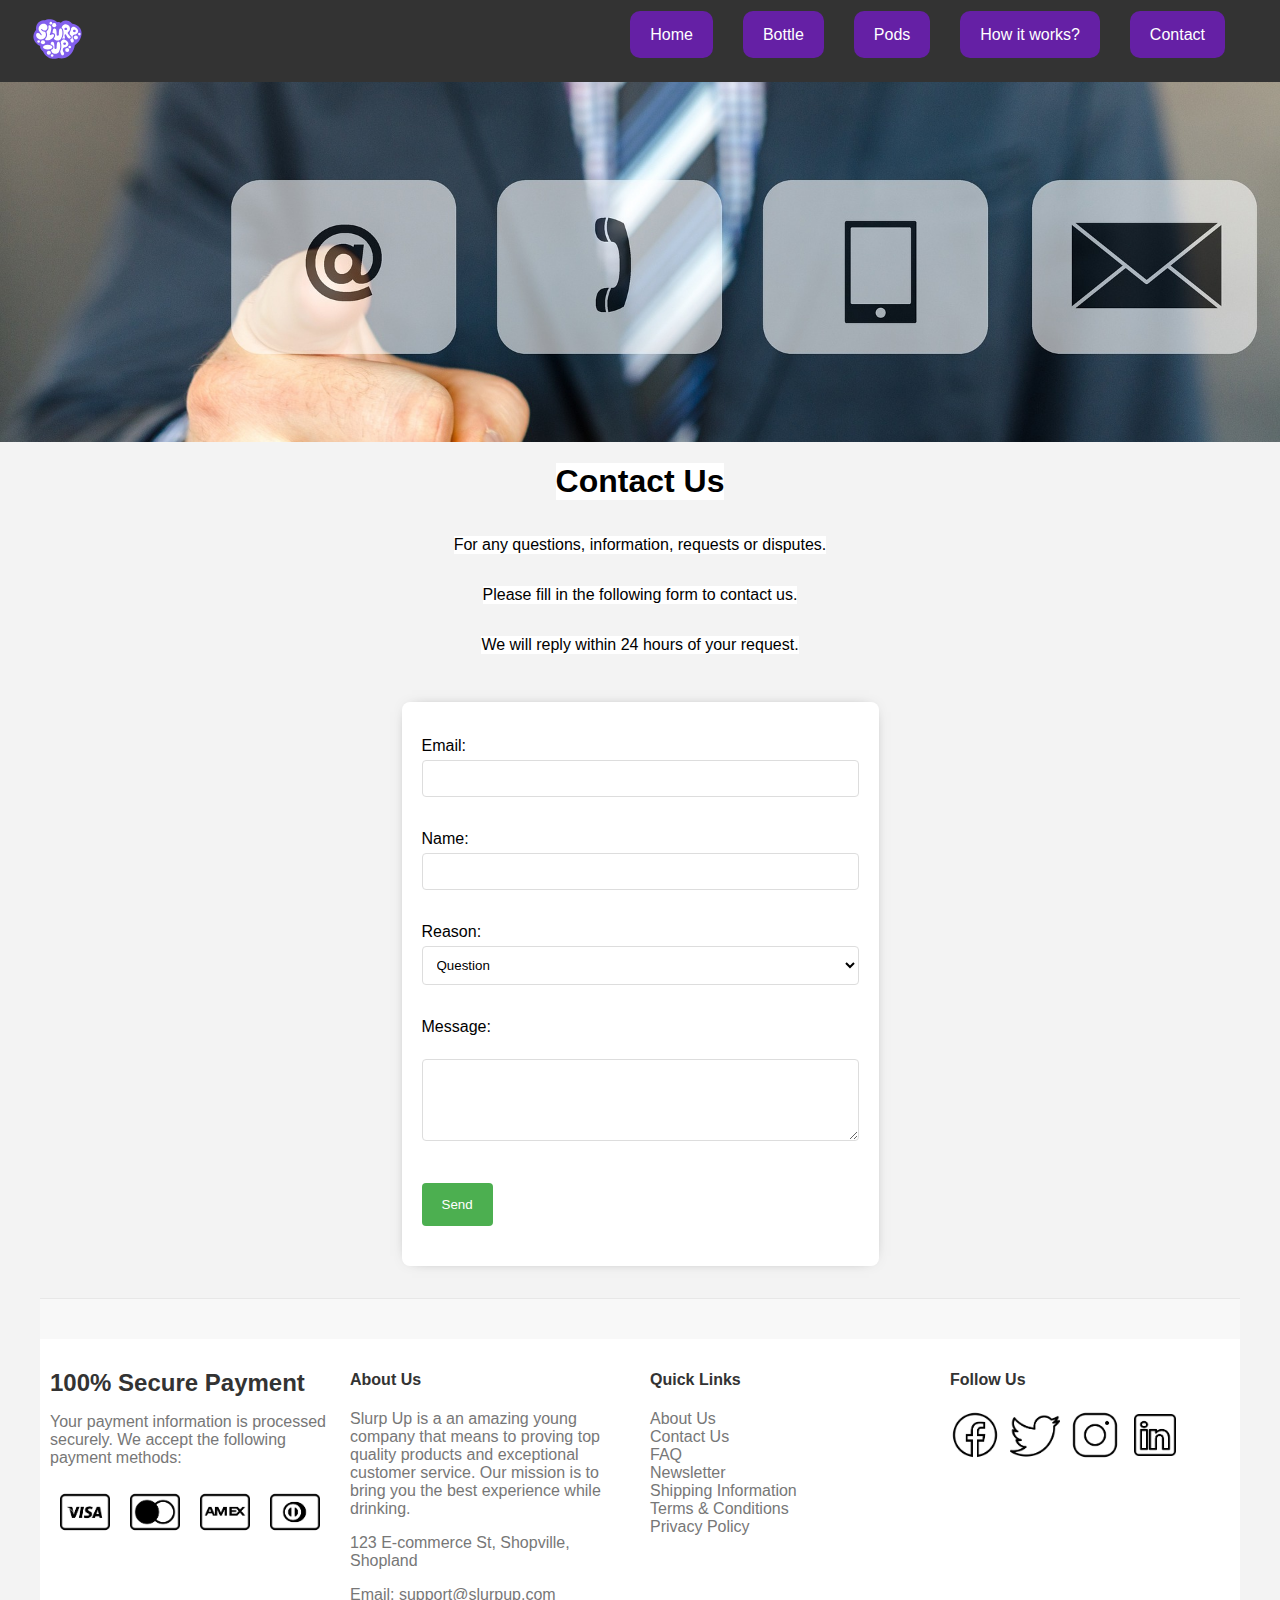
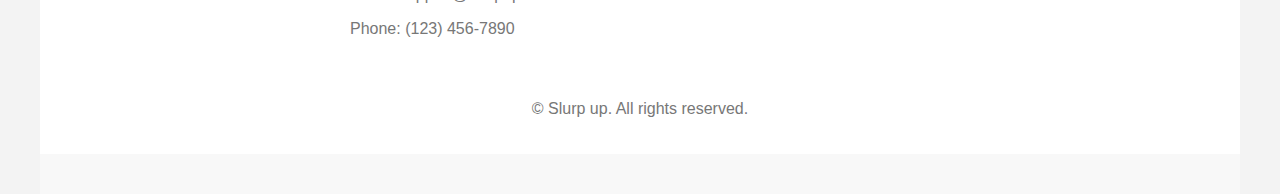
<file: pages/contact.html>
<!DOCTYPE html>
<html>
<head>
    <title>Contact Us</title>
    <link rel="stylesheet" href="../style/contact.css">
</head>
<body>
    <header>
        <nav>
            <a href="../index.html"><img id="logo" src="/assets/logo/logo.svg" alt="slurp up logo"></a>
            
            
            <ul>
                <li>
                    <a href="../index.html">Home</a>
                </li>
                <li>
                    <a href="./products.html#bottle">Bottle</a>
                </li>
                <li>
                    <a href="./products.html#pods">Pods</a>
                </li>
                <li>
                    <a href="../index.html#how-to">How it works?</a>
                </li>
                <li>
                    <a href="./contact.html">Contact</a>
                </li>
            </ul>
        </nav>
        
    </header>
    
    <img src="../assets/contact/contact.jpg" alt="Contact Us" />
    <h1>Contact Us</h1>
    <p>   For any questions, information, requests or disputes. </p>
    <p>   Please fill in the following form to contact us.      </p>
    <p>   We will reply within 24 hours of your request.        </p>

    <form>
        <label for="email">Email:</label>
        <input type="email" id="email" name="email" required><br><br>

        <label for="name">Name:</label>
        <input type="text" id="name" name="name" required><br><br>

        <label for="reason">Reason:</label>
        <select id="reason" name="reason">
            <option value="question">Question</option>
            <option value="question">Litigation</option>
            <option value="feedback">Feedback</option>
            <option value="support">Support</option>
            <option value="support">Others</option>
        </select><br><br>

        <label for="message">Message:</label><br>
        <textarea id="message" name="message" rows="4" cols="50" required></textarea><br><br>

        <input type="submit" value="Send">
    </form>
    
    <footer class="footer">
        <div class="footer-container">
      
            <!-- Payment Info -->
            <div class="footer-section secure-payment-section">
                <h2>100% Secure Payment</h2>
                <p>Your payment information is processed securely. We accept the following payment methods:</p>
                <div class="payment-icons">
                    <img src="/assets/payment_methods/visa.png" alt="Visa">
                    <img src="/assets/payment_methods/mastercard.png" alt="Mastercard">
                    <img src="/assets/payment_methods/amex.png" alt="Amex">
                    <img src="/assets/payment_methods/diners_club.png" alt="Diners Club">
                </div>
            </div>
      
            <!-- Quick Links -->
            <div class="footer-section">
                <h4>About Us</h4>
                <p>Slurp Up is a an amazing young company that means to proving top quality products and exceptional customer service. 
                    Our mission is to bring you the best experience while drinking.</p>
                <p>123 E-commerce St, Shopville, Shopland</p>
                <p>Email: support@slurpup.com</p>
                <p>Phone: (123) 456-7890</p>
            </div>
      
            <!-- Customer Service -->
            <div class="footer-section">
                <h4>Quick Links</h4>
                <ul>
                    <li><a href="">About Us</a></li>
                    <li><a href="">Contact Us</a></li>
                    <li><a href="">FAQ</a></li>
                    <li><a href="">Newsletter</a></li>
                    <li><a href="">Shipping Information</a></li>
                    <li><a href="">Terms & Conditions</a></li>
                    <li><a href="">Privacy Policy</a></li>
                </ul>
            </div>
      
            <!-- Follow Us -->
            <div class="footer-section social-network">
                <h4>Follow Us</h4>
                <div class="social-icons">
                    <a href="https://www.facebook.com" target="_blank">
                        <img src="/assets/social_network/facebook.png" alt="Facebook">
                    </a>
                    <a href="https://www.twitter.com" target="_blank">
                        <img src="/assets/social_network/twitter.png" alt="Twitter">
                    </a>
                    <a href="https://www.instagram.com" target="_blank">
                        <img src="/assets/social_network/instagram.png" alt="Instagram">
                    </a>
                    <a href="https://www.linkedin.com" target="_blank">
                        <img src="/assets/social_network/linkedin.png" alt="LinkedIn">
                    </a>
                </div>
            </div>
      
        </div>
      
        <div class="footer-bottom">
            <p>&copy; Slurp up. All rights reserved.</p>
        </div>
    </footer>
</body>
</html>
</file>
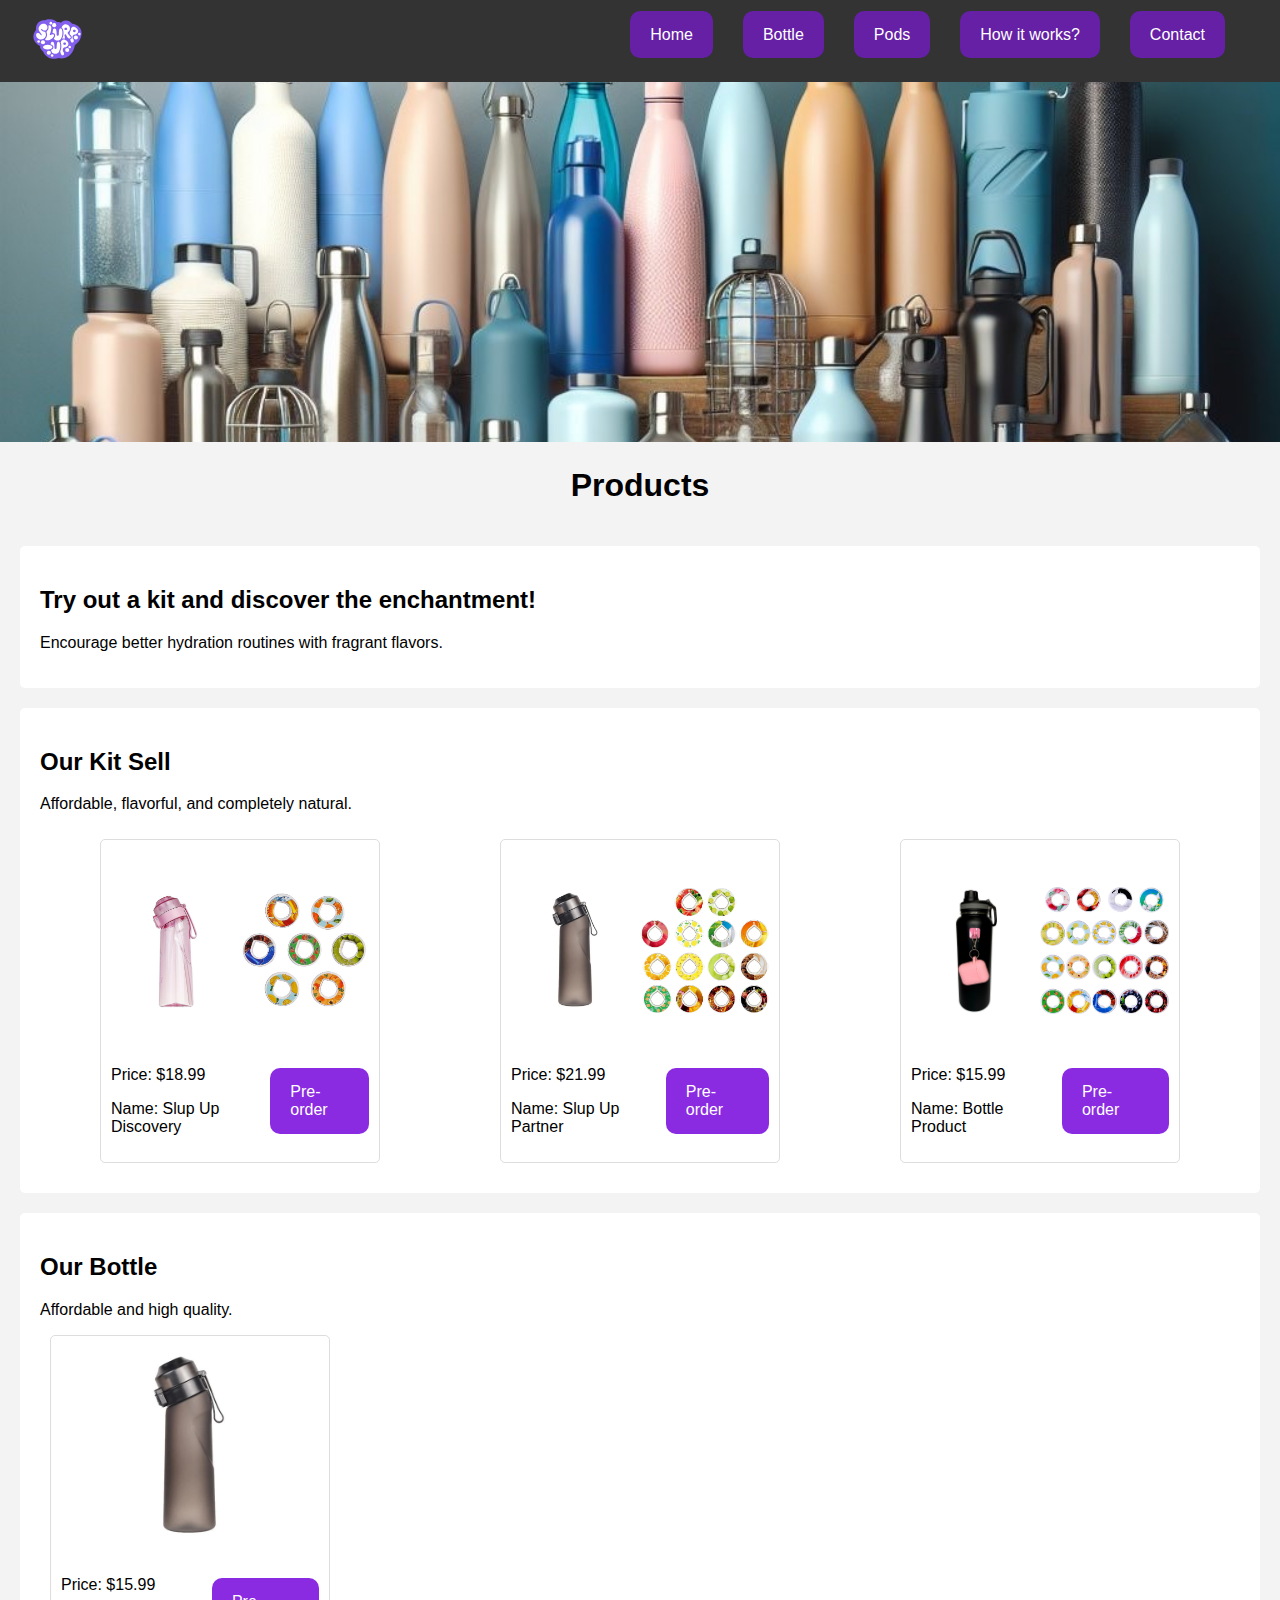
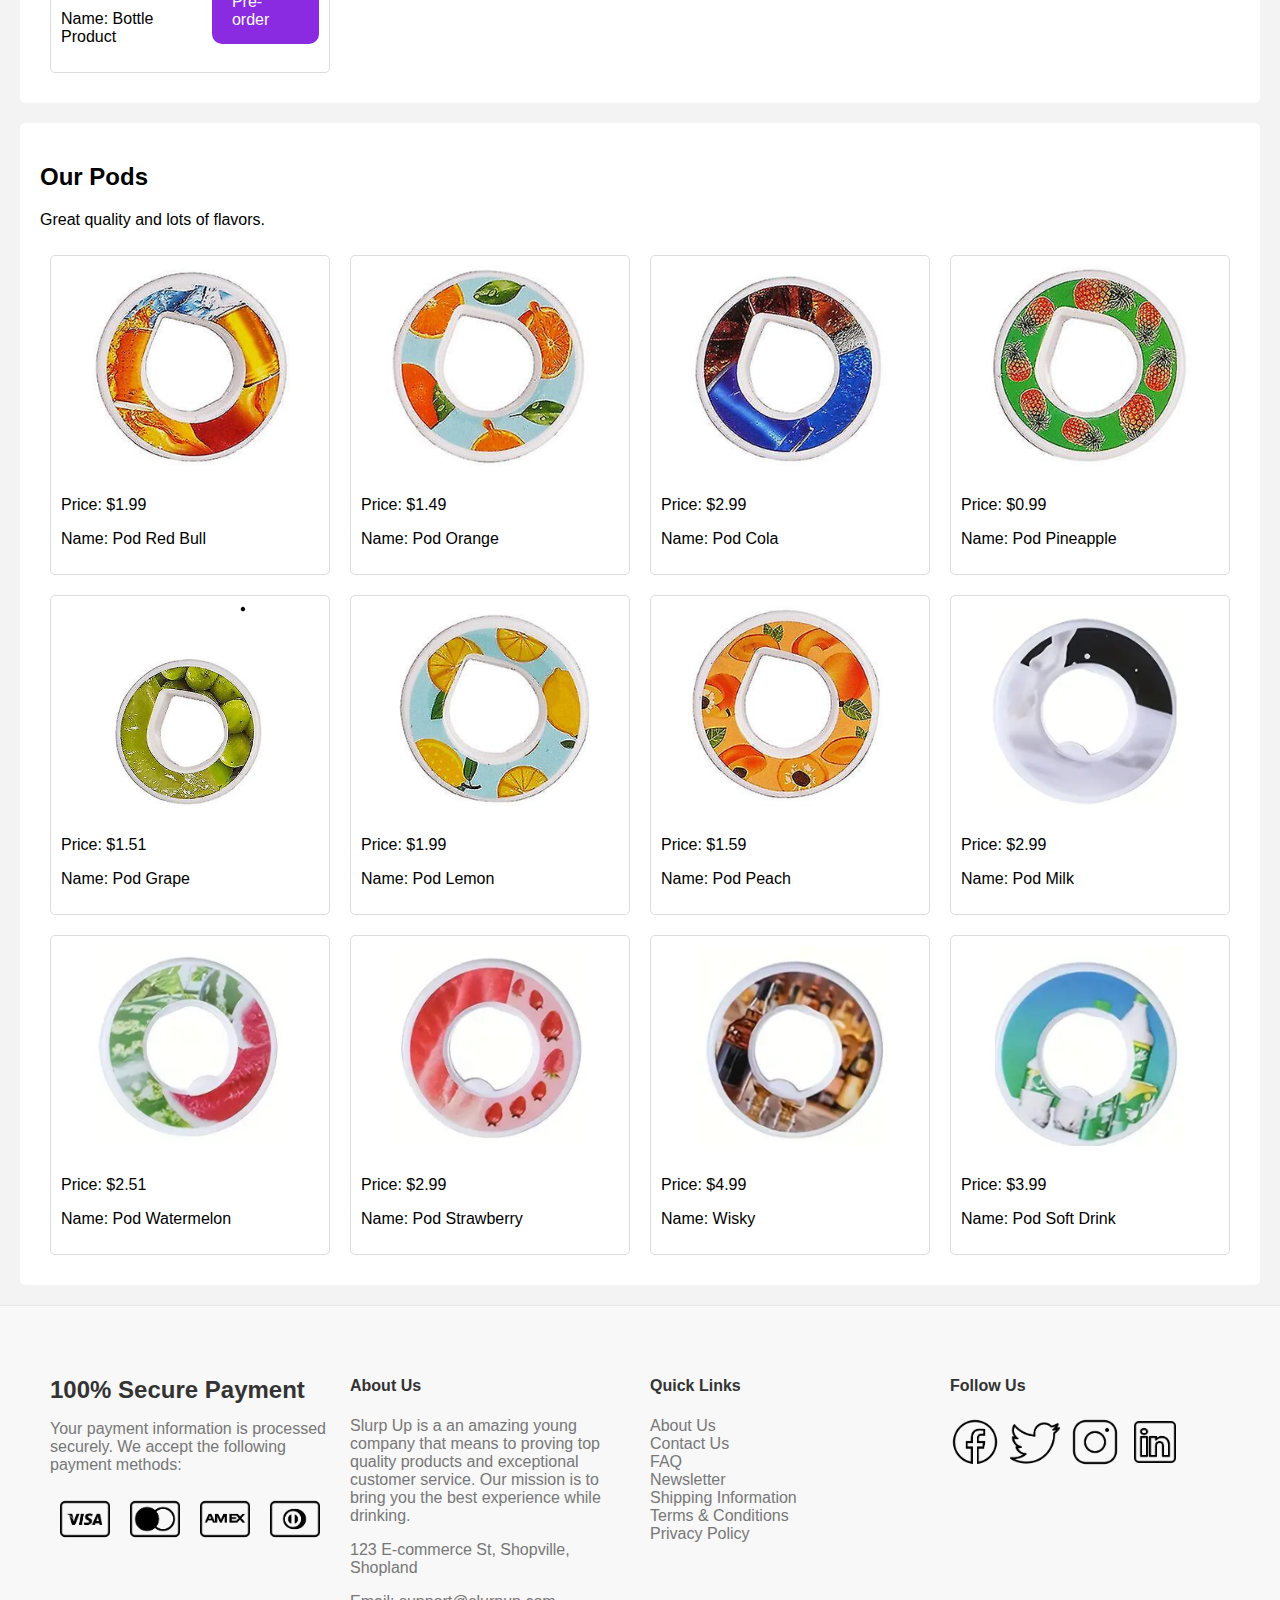
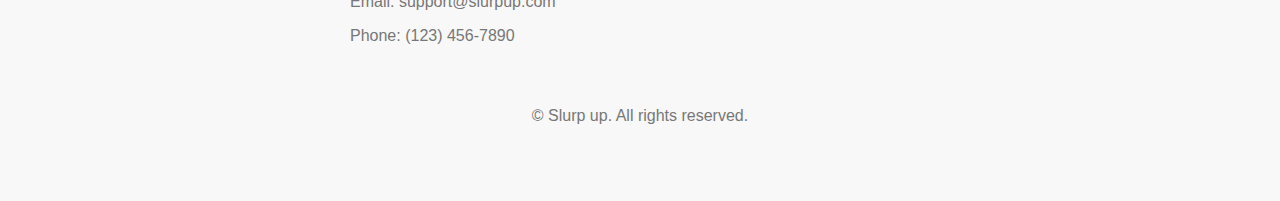
<file: pages/products.html>
<!DOCTYPE html>
<html lang="en">
<head>
    <meta charset="UTF-8">
    <meta name="viewport" content="width=device-width, initial-scale=1.0">
    <title>Products</title>
    <link rel="stylesheet" href="../style/products.css">
</head>
<body>
    <header>
        <nav>
            <a href="../index.html"><img src="/assets/logo/logo.svg" alt="slurp up logo"></a>
            
            <ul>
                <li>
                    <a href="../index.html">Home</a>
                </li>
                <li>
                    <a href="./products.html#bottle">Bottle</a>
                </li>
                <li>
                    <a href="./products.html#pods">Pods</a>
                </li>
                <li>
                    <a href="../index.html#how-to">How it works?</a>
                </li>
                <li>
                    <a href="./contact.html">Contact</a>
                </li>
            </ul>
        </nav>
    </header>

    <img src="../assets/products/rayon_gourde.jpg" alt="Product Image">
    <div><h1>Products</h1></div>

    <section>
        <h2>Try out a kit and discover the enchantment!</h2>
        <p>Encourage better hydration routines with fragrant flavors.</p>
    </section>

    <section id="kits">
        <h2>Our Kit Sell</h2>
        <p>Affordable, flavorful, and completely natural.</p>
        <div class="product-container">
            <div class="product">
                <div class="image-container">
                    <img src="../assets/products/bottle1.jpg" alt="Bottle Image">
                    <img src="../assets/products/pods1.jpg" alt="Pod Image">
                </div>
                <div class="infos-product">
                    <div>
                        <p>Price: $18.99</p>
                        <p>Name: Slup Up Discovery</p>
                    </div>
                    <a href="">Pre-order</a>
                </div>
            </div>
            <div class="product">
                <div class="image-container">
                    <img src="../assets/products/bottle2.webp" alt="Bottle Image">
                    <img src="../assets/products/pods2.jpg" alt="Pod Image">
                </div>
                <div class="infos-product">
                    <div>
                        <p>Price: $21.99</p>
                        <p>Name: Slup Up Partner</p>
                    </div>
                    <a href="">Pre-order</a>
                </div>
            </div>
            <div class="product">
                <div class="image-container">
                    <img src="../assets/products/bottle3.webp" alt="Bottle Image">
                    <img src="../assets/products/pods3.jpg" alt="Pod Image">
                </div>
                <div class="infos-product">
                    <div>
                        <p>Price: $15.99</p>
                        <p>Name: Bottle Product</p> 
                    </div>
                    <a href="">Pre-order</a>
                </div>
            </div>
        </div>
    </section>

    <section id="bottle">
        <h2>Our Bottle</h2>
        <p>Affordable and high quality.</p>
        <div class="product">
            <img src="../assets/products/bottle2.webp" alt="Bottle Image">
            <div class="infos-product">
                <div>
                    <p>Price: $15.99</p>
                    <p>Name: Bottle Product</p> 
                </div>
                <a href="">Pre-order</a>
            </div>
        </div>
    </section>

    <section id="pods">
        <h2>Our Pods</h2>
        <p>Great quality and lots of flavors.</p>
        <div class="product-container">
            <div class="product">
                <img src="../assets/products/pod_unique1.png" alt="Pod Image">
                <p>Price: $1.99</p>
                <p>Name: Pod Red Bull</p>
            </div>
            <div class="product">
                <img src="../assets/products/pod_unique2.png" alt="Pod Image">
                <p>Price: $1.49</p>
                <p>Name: Pod Orange</p>
            </div>
            <div class="product">
                <img src="../assets/products/pod_unique3.png" alt="Pod Image">
                <p>Price: $2.99</p>
                <p>Name: Pod Cola</p>
            </div>
            <div class="product">
                <img src="../assets/products/pod_unique4.png" alt="Pod Image">
                <p>Price: $0.99</p>
                <p>Name: Pod Pineapple</p>
            </div>
            <div class="product">
                <img src="../assets/products/pod_unique5.png" alt="Pod Image">
                <p>Price: $1.51</p>
                <p>Name: Pod Grape</p>
            </div>
            <div class="product">
                <img src="../assets/products/pod_unique6.png" alt="Pod Image">
                <p>Price: $1.99</p>
                <p>Name: Pod Lemon</p>
            </div>
            <div class="product">
                <img src="../assets/products/pod_unique7.png" alt="Pod Image">
                <p>Price: $1.59</p>
                <p>Name: Pod Peach</p>
            </div>
            <div class="product">
                <img src="../assets/products/pod_unique8.png" alt="Pod Image">
                <p>Price: $2.99</p>
                <p>Name: Pod Milk</p>
            </div>
            <div class="product">
                <img src="../assets/products/pod_unique9.png" alt="Pod Image">
                <p>Price: $2.51</p>
                <p>Name: Pod Watermelon</p>
            </div>
            <div class="product">
                <img src="../assets/products/pod_unique10.png" alt="Pod Image">
                <p>Price: $2.99</p>
                <p>Name: Pod Strawberry</p>
            </div>
            <div class="product">
                <img src="../assets/products/pod_unique11.png" alt="Pod Image">
                <p>Price: $4.99</p>
                <p>Name: Wisky</p>
            </div>
            <div class="product">
                <img src="../assets/products/pod_unique12.png" alt="Pod Image">
                <p>Price: $3.99</p>
                <p>Name: Pod Soft Drink</p>
            </div>
        </div>
    </section>
    <footer class="footer">
        <div class="footer-container">
      
            <!-- Payment Info -->
            <div class="footer-section secure-payment-section">
                <h2>100% Secure Payment</h2>
                <p>Your payment information is processed securely. We accept the following payment methods:</p>
                <div class="payment-icons">
                    <img src="/assets/payment_methods/visa.png" alt="Visa">
                    <img src="/assets/payment_methods/mastercard.png" alt="Mastercard">
                    <img src="/assets/payment_methods/amex.png" alt="Amex">
                    <img src="/assets/payment_methods/diners_club.png" alt="Diners Club">
                </div>
            </div>
      
            <!-- Quick Links -->
            <div class="footer-section">
                <h4>About Us</h4>
                <p>Slurp Up is a an amazing young company that means to proving top quality products and exceptional customer service. 
                    Our mission is to bring you the best experience while drinking.</p>
                <p>123 E-commerce St, Shopville, Shopland</p>
                <p>Email: support@slurpup.com</p>
                <p>Phone: (123) 456-7890</p>
            </div>
      
            <!-- Customer Service -->
            <div class="footer-section">
                <h4>Quick Links</h4>
                <ul>
                    <li><a href="">About Us</a></li>
                    <li><a href="">Contact Us</a></li>
                    <li><a href="">FAQ</a></li>
                    <li><a href="">Newsletter</a></li>
                    <li><a href="">Shipping Information</a></li>
                    <li><a href="">Terms & Conditions</a></li>
                    <li><a href="">Privacy Policy</a></li>
                </ul>
            </div>
      
            <!-- Follow Us -->
            <div class="footer-section social-network">
                <h4>Follow Us</h4>
                <div class="social-icons">
                    <a href="https://www.facebook.com" target="_blank">
                        <img src="/assets/social_network/facebook.png" alt="Facebook">
                    </a>
                    <a href="https://www.twitter.com" target="_blank">
                        <img src="/assets/social_network/twitter.png" alt="Twitter">
                    </a>
                    <a href="https://www.instagram.com" target="_blank">
                        <img src="/assets/social_network/instagram.png" alt="Instagram">
                    </a>
                    <a href="https://www.linkedin.com" target="_blank">
                        <img src="/assets/social_network/linkedin.png" alt="LinkedIn">
                    </a>
                </div>
            </div>
      
        </div>
      
        <div class="footer-bottom">
            <p>&copy; Slurp up. All rights reserved.</p>
        </div>
    </footer>
</body>
</html>
</file>
<file: style/contact.css>
*{
    font-family: Verdana, Geneva, Tahoma, sans-serif;
    background-color: white;
}

body > img {
    width: 100%;
    height: 40vh;
    object-fit: cover;

}

/* header */
nav img {
    width: 65px;
    background-color: #333;
}

nav > a {
    background-color: #333;
}

header {
    background-color: #333;
    color: white;
    padding: 10px 0;
    width: 100%;
}

nav {
    display: flex;
    justify-content: space-between;
    padding: 0px 25px 0px 25px;
    background-color: #333;
}

nav > ul {
    background-color: #333;
    display: flex;
    gap: 30px;
    margin-right: 30px;
    padding: 0px;
    height: 100%;
}

nav > ul > li {
    list-style: none;
}

nav > ul > li > a {
    text-decoration: none;
    padding: 15px 20px;
    background-color: rgb(101, 32, 165);
    border-radius: 10px;
    color: white;
    transition: background-color 0.3s;
}

nav > ul > li > a:hover {
    background-color: rgb(140, 117, 161);
}

body {
    font-family: Arial, sans-serif;
    margin: 0;
    padding: 0;
    display: flex;
    justify-content: center;
    align-items: center;
    flex-direction: column;
    min-height: 100vh;
    background: #f3f3f3;
}

form {
    background: #fff;
    padding: 20px;
    margin: 2em;
    border-radius: 8px;
    box-shadow: 0px 0px 15px -10px rgba(0, 0, 0, 0.75);
}

h1 {
    margin-bottom: 20px;
}

label {
    display: block;
    margin: 15px 0 5px;
}

input[type="text"], input[type="email"], select, textarea {
    width: 100%;
    padding: 10px;
    border: 1px solid #ddd;
    border-radius: 4px;
    box-sizing: border-box;
}

input[type="submit"] {
    display: block;
    background: #4CAF50;
    color: white;
    padding: 14px 20px;
    margin: 20px 0;
    border: none;
    border-radius: 4px;
    cursor: pointer;
}

input[type="submit"]:hover {
    background: #45a049;
}

/*footer page*/



.secure-payment-section h2 {
    color: #333;
    margin-bottom: 10px;
}

.secure-payment-section p {
    color: #777;
    margin-bottom: 20px;
}

.payment-icons {
    display: flex;
    justify-content: center;
    gap: 20px;
}

.payment-icons img {
    width: 50px;
    height: auto;
}

.footer {
    background-color: #f8f8f8;
    padding: 40px 0;
    border-top: 1px solid #e7e7e7;
}

.footer-container {
    max-width: 1200px;
    margin: 0 auto;
    display: flex;
    flex-wrap: wrap;
    justify-content: space-between;
}

.footer-section {
    flex: 1;
    min-width: 200px;
    padding: 10px;
}

.footer-section h4 {
    color: #333;
}

.footer-section p, .footer-section a {
    color: #777;
    text-decoration: none;
}

.footer-section ul {
    list-style: none;
    padding: 0;
}

.social-network .social-icons {
    display: flex;
    gap: 10px;
}

.social-network img {
    width: 50px;
}

.footer-bottom {
    text-align: center;
    padding: 20px 0;
    color: #777;
}
</file>
<file: style/products.css>
body {
    font-family: Arial, sans-serif;
    margin: 0;
    padding: 0;
    background-color: #f3f3f3;
}

body > div {
    display: flex;
    justify-content: center;

}

body > img {
    width: 100%;
    height: 40vh;
    object-fit: cover;
}

/* header */
nav img {
    width: 65px;
    background-color: #333;
}

nav > a {
    background-color: #333;
}

header {
    background-color: #333;
    color: white;
    padding: 10px 0;
    width: 100%;
}

nav {
    display: flex;
    justify-content: space-between;
    padding: 0px 25px 0px 25px;
    background-color: #333;
}

nav > ul {
    background-color: #333;
    display: flex;
    gap: 30px;
    margin-right: 30px;
    padding: 0px;
    height: 100%;
}

nav > ul > li {
    list-style: none;
}

nav > ul > li > a {
    text-decoration: none;
    padding: 15px 20px;
    background-color: rgb(101, 32, 165);
    border-radius: 10px;
    color: white;
    transition: background-color 0.3s;
}

nav > ul > li > a:hover {
    background-color: rgb(140, 117, 161);
}


section {
    margin: 20px;
    padding: 20px;
    background-color: white;
    border-radius: 5px;
}

.product-container {
    display: flex;
    flex-wrap: wrap;
    justify-content: space-around;
}

.product {
    overflow: hidden; 
    margin: 10px;
    padding: 10px;
    border: 1px solid #ddd;
    border-radius: 5px;
    width: calc(25% - 20px);
    box-sizing: border-box;
}

.product img {
    width: 100%;
    height: 200px;
    object-fit: cover;
    margin-bottom: 10px;
}

.image-container {
    display: flex;
    justify-content: space-between;
    height: 200px;
}


.image-container img {
    max-height: 100%;
    max-width: 50%; 
    height: 100%; 
    object-fit: contain; 
}

.product img:hover {
    transform: scale(1.1);
    transition: transform 0.3s ease-in-out;
}

.product img, .image-container img {
    width: 100%;
    object-fit: contain;
    margin-bottom: 10px;
}

.infos-product {
    display: flex;
    justify-content: space-evenly;
    align-items: center;
}

.infos-product a {
    text-decoration: none;
    padding: 15px 20px;
    background-color: blueviolet;
    border-radius: 10px;
    color: white;
    transition: background-color 0.3s;
}

.infos-product a:hover {
    background-color: rgb(101, 32, 165);
}

/*footer page*/



.secure-payment-section h2 {
    color: #333;
    margin-bottom: 10px;
}

.secure-payment-section p {
    color: #777;
    margin-bottom: 20px;
}

.payment-icons {
    display: flex;
    justify-content: center;
    gap: 20px;
}

.payment-icons img {
    width: 50px;
    height: auto;
}

.footer {
    background-color: #f8f8f8;
    padding: 40px 0;
    border-top: 1px solid #e7e7e7;
}

.footer-container {
    max-width: 1200px;
    margin: 0 auto;
    display: flex;
    flex-wrap: wrap;
    justify-content: space-between;
}

.footer-section {
    flex: 1;
    min-width: 200px;
    padding: 10px;
}

.footer-section h4 {
    color: #333;
}

.footer-section p, .footer-section a {
    color: #777;
    text-decoration: none;
}

.footer-section ul {
    list-style: none;
    padding: 0;
}

.social-network .social-icons {
    display: flex;
    gap: 10px;
}

.social-network img {
    width: 50px;
}

.footer-bottom {
    text-align: center;
    padding: 20px 0;
    color: #777;
}
</file>
